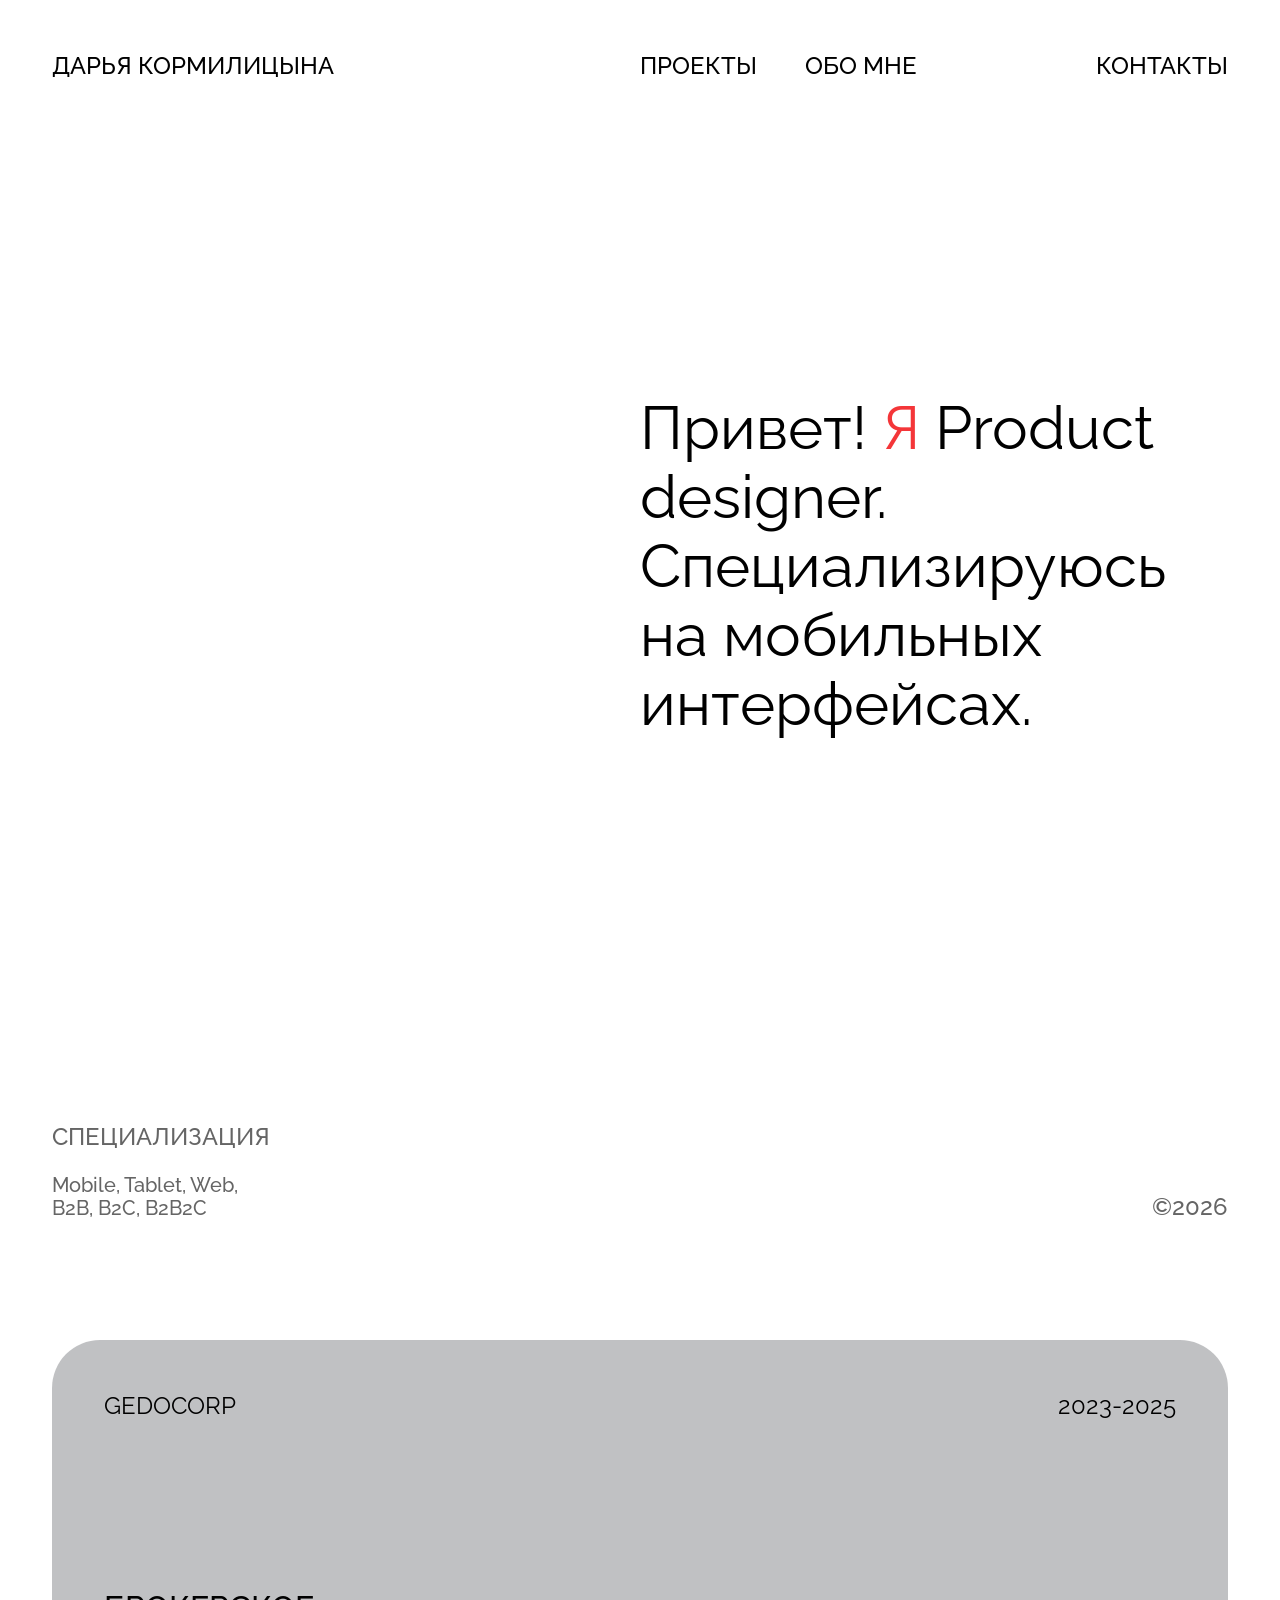
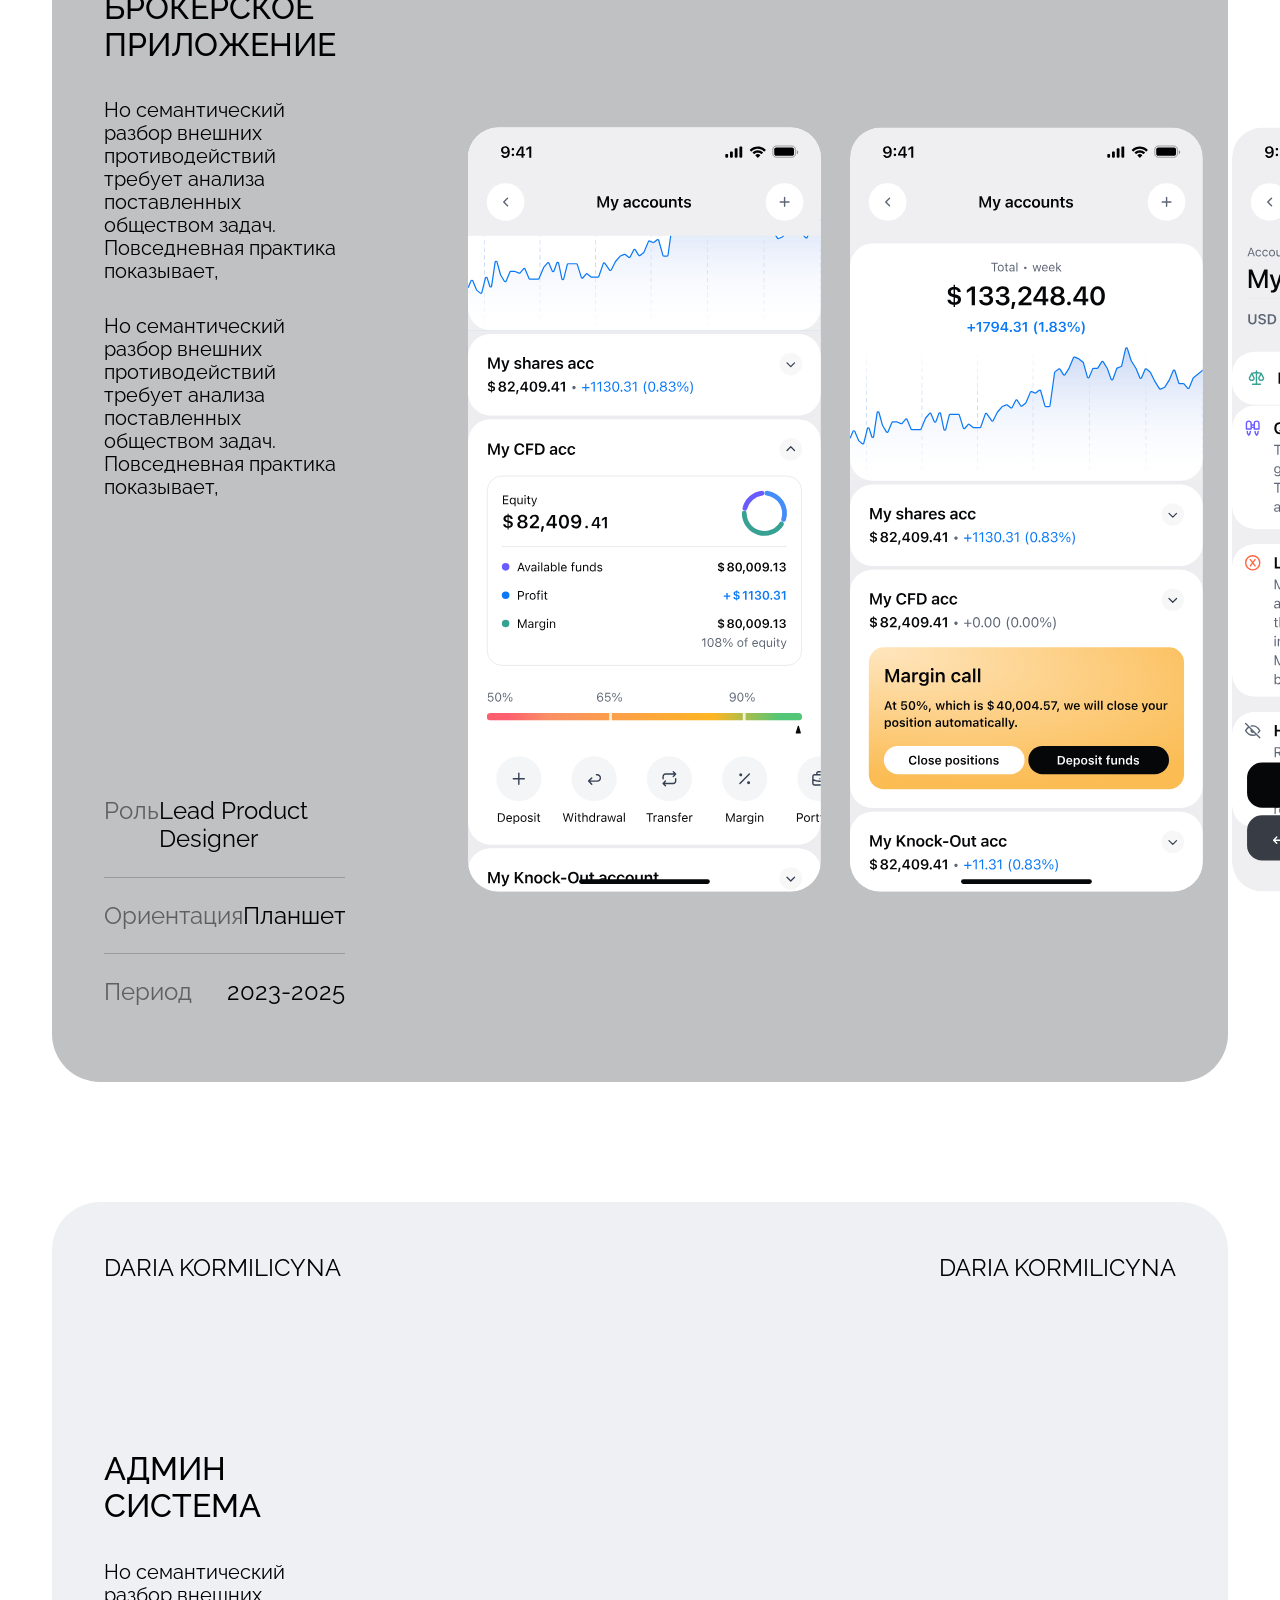
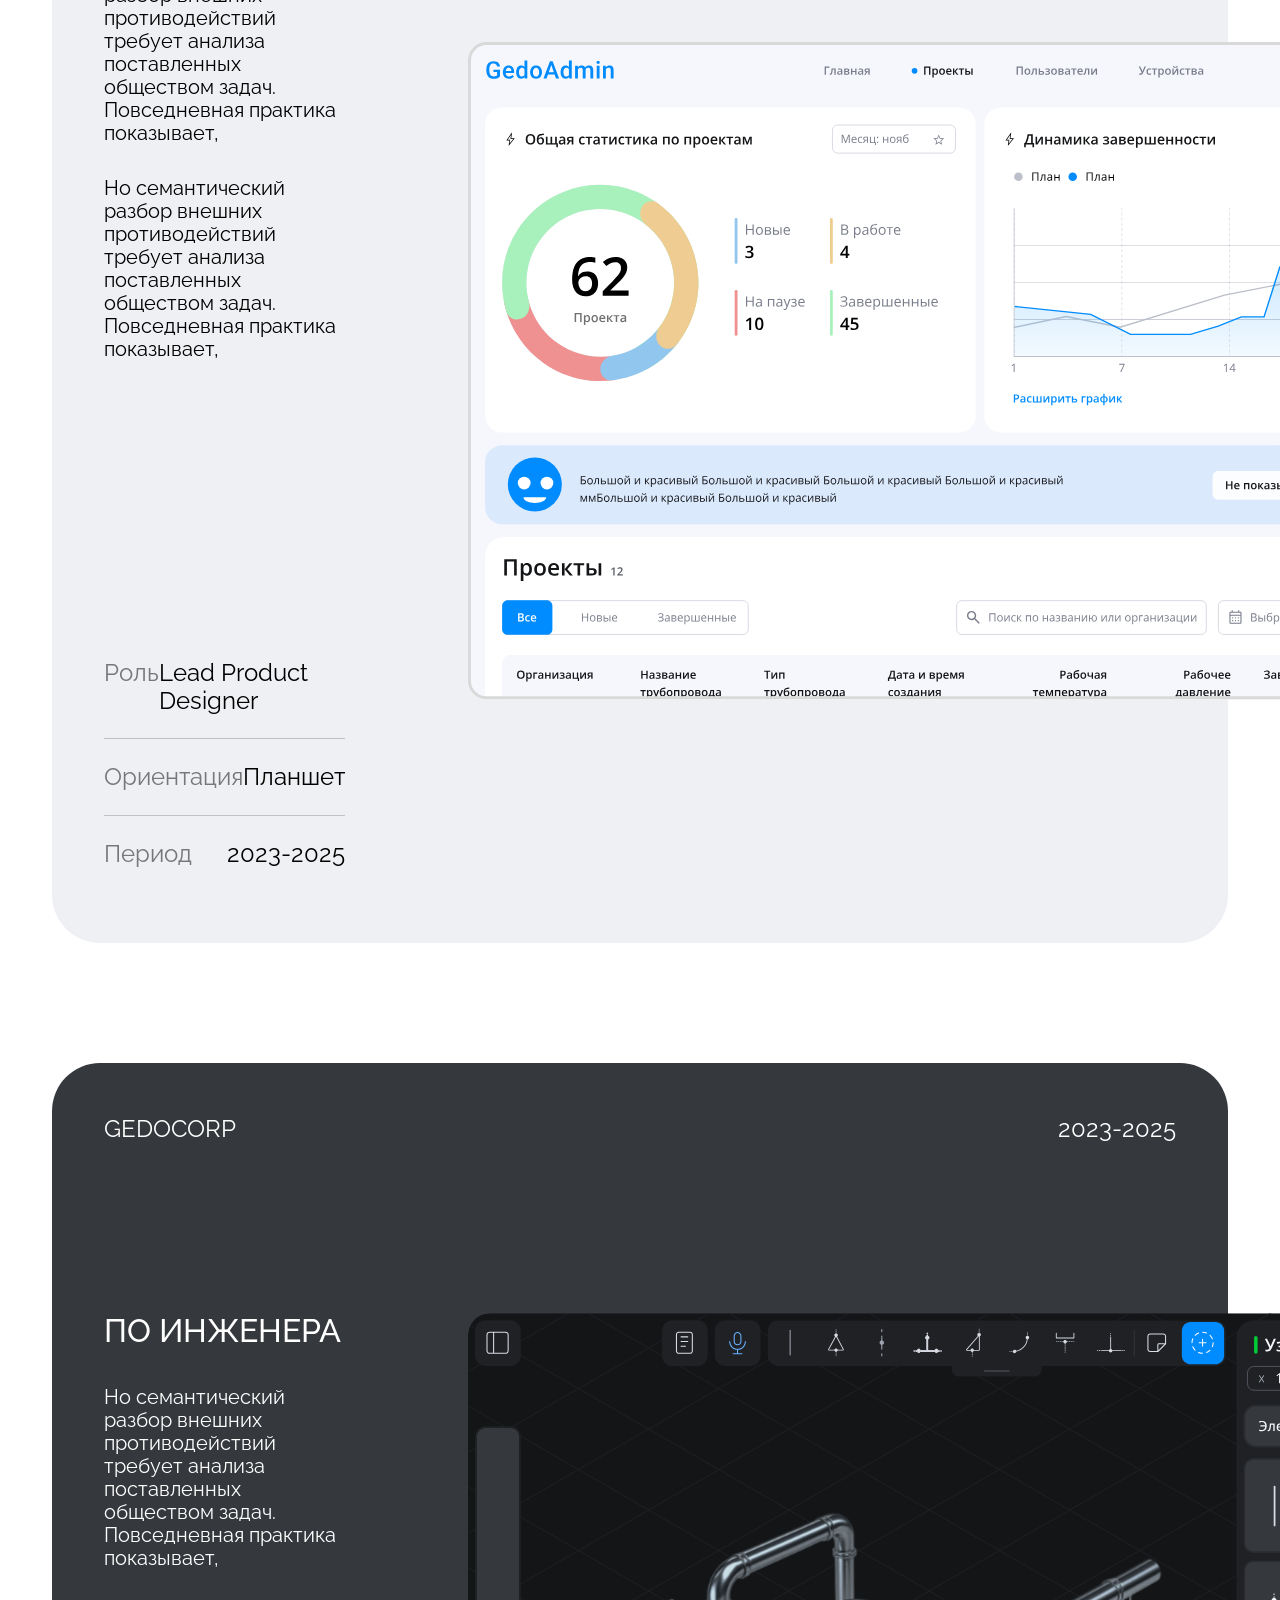
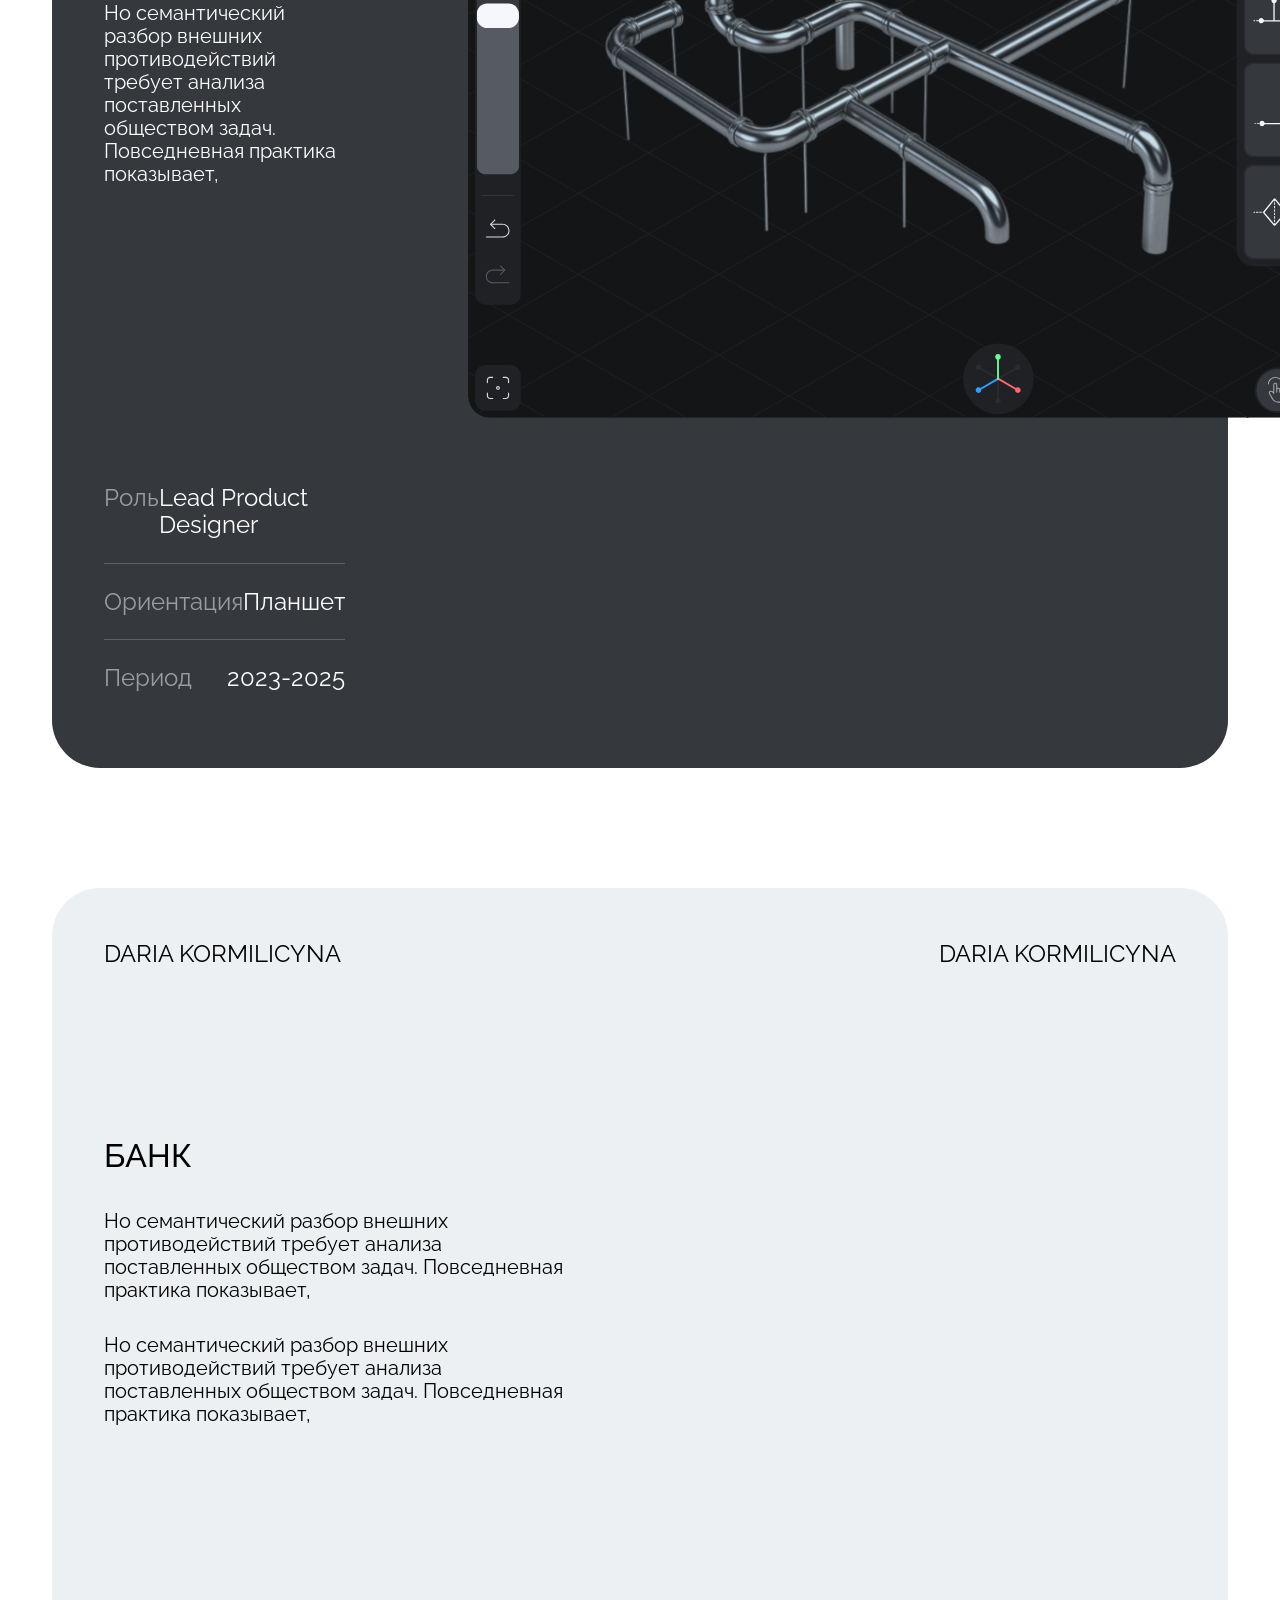
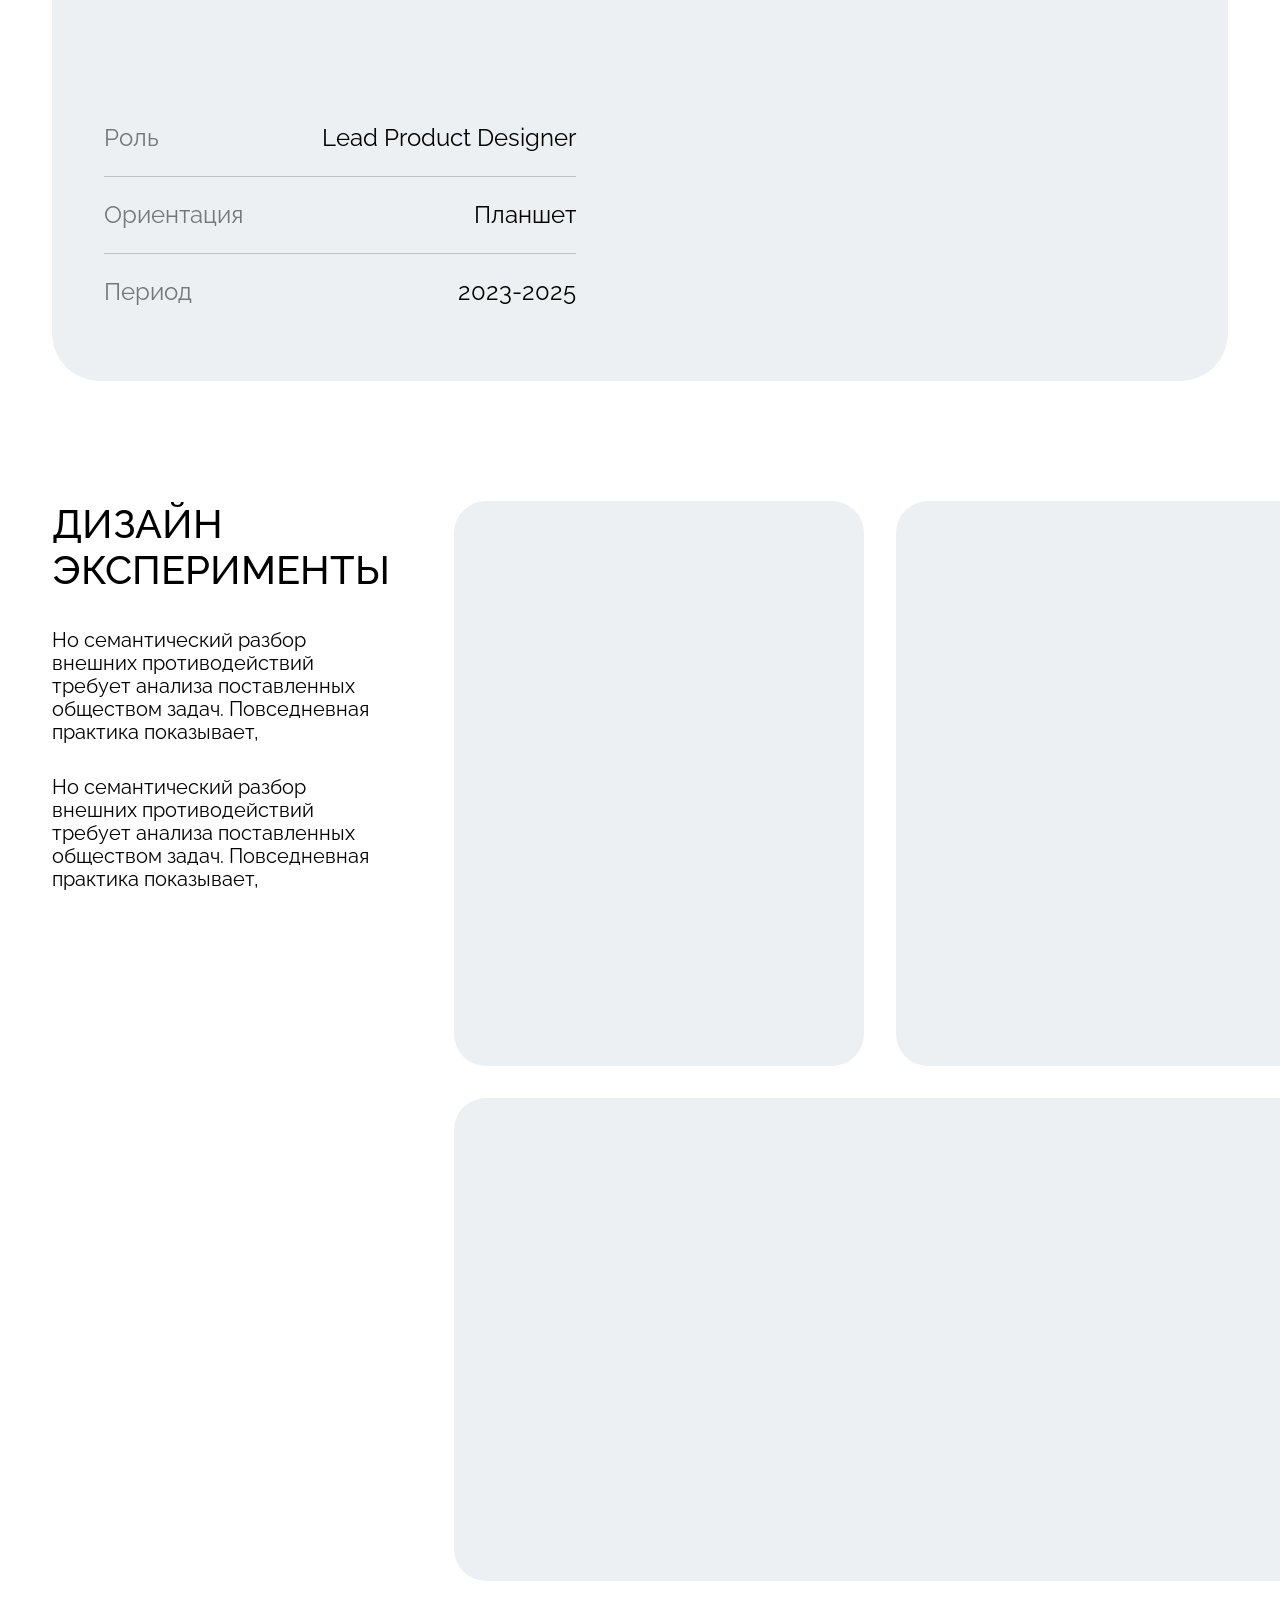
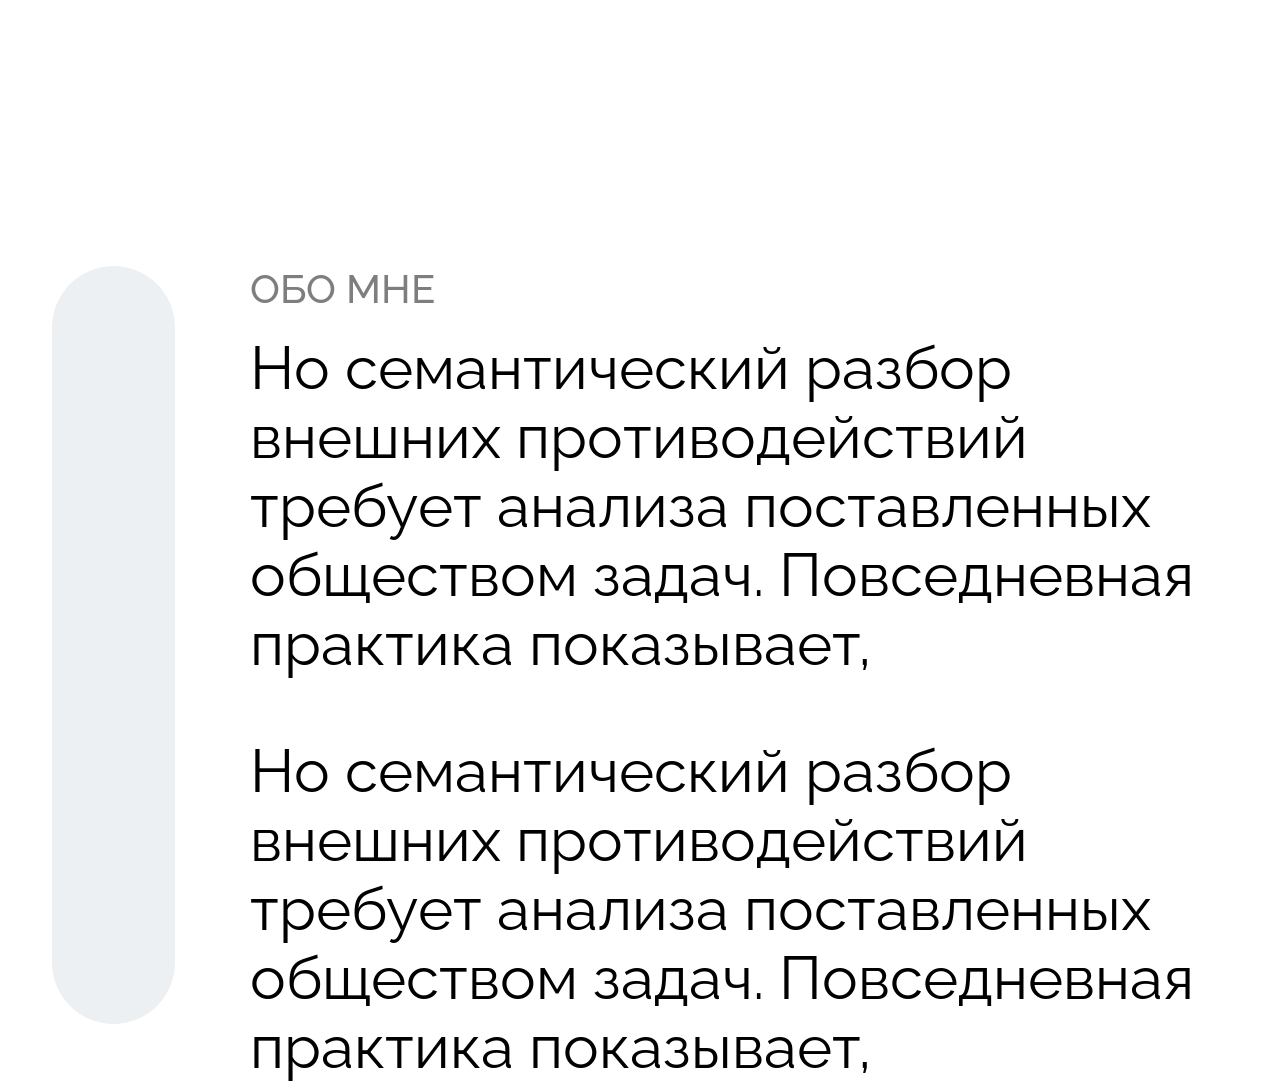
<file: index.html>
<!DOCTYPE html>
<html lang="ru">

<head>
    <meta charset="UTF-8">
    <meta name="viewport" content="width=device-width, initial-scale=1.0">
    <link rel="stylesheet" href="./normalize.css">
    <link rel="stylesheet" href="./styleInd.css">
    <link rel="shortcut icon" href="./images/home-icon.svg" type="image/x-icon">
    <title>Портфолио</title>
</head>

<body>
    <section class="intro">
        <header>
            <nav class="menu">
                <div class="menu_list">
                    <div class="menu_container">
                        <p class="menu_item">ДАРЬЯ КОРМИЛИЦЫНА</p>
                        <div class="menu_center">
                            <p class="menu_item"><a href="#">ПРОЕКТЫ</a></p>
                            <p class="menu_item"><a href="#">ОБО МНЕ</a></p>
                        </div>
                    </div>
                    <p class="menu_item">КОНТАКТЫ</p>
                </div>
            </nav>
        </header>
        <div class="intro_content">
            <h1 class="intro_title">
                Привет! <span class="intro_me">Я</span> Product designer. Специализируюсь на мобильных интерфейсах.
            </h1>
            <div class="intro_footer">
                <div class="intro_footer-left">
                    <p class="intro_footer-subtitle">СПЕЦИАЛИЗАЦИЯ</p>
                    <p class="intro_footer-text">Mobile, Tablet, Web, B2B, B2C, B2B2C</p>
                </div>
                <div class="intro_footer-right">
                    <p class="intro_footer-subtitle">©2026</p>
                </div>
            </div>
        </div>
    </section>

    <section class="case1">
        <div class="case1_header">
            <p class="case1_header-text">GEDOCORP</p>
            <p class="case1_header-text">2023-2025</p>
        </div>
        <div class="case1_main">
            <div class="case1_main-left">
                <div class="case1_main-left-text-container">
                    <h2 class="case1_main-left-title">БРОКЕРСКОЕ ПРИЛОЖЕНИЕ</h2>
                    <p class="case1_main-left-text">Но семантический разбор внешних противодействий требует анализа
                        поставленных обществом задач. Повседневная практика показывает,</p>
                    <p class="case1_main-left-text">Но семантический разбор внешних противодействий требует анализа
                        поставленных обществом задач. Повседневная практика показывает,</p>
                </div>
                <div class="case1_main-left-table">
                    <div class="case1_main-left-table-string">
                        <p class="case1_main-left-table-text-key">Роль</p>
                        <p class="case1_main-left-table-text-value">Lead Product Designer</p>
                    </div>
                    <div class="case1_main-left-table-string">
                        <p class="case1_main-left-table-text-key">Ориентация</p>
                        <p class="case1_main-left-table-text-value">Планшет</p>
                    </div>
                    <div class="case1_main-left-table-string">
                        <p class="case1_main-left-table-text-key">Период</p>
                        <p class="case1_main-left-table-text-value">2023-2025</p>
                    </div>
                </div>
            </div>
            <div class="case1_main-right">
                <img src="./images/case1-pic1.svg" alt="Case1" class="case1_main-pic">
                <img src="./images/case1-pic2.svg" alt="Case2" class="case1_main-pic">
                <img src="./images/case1-pic3.svg" alt="Case3" class="case1_main-pic">
            </div>
        </div>
    </section>

    <section class="case2">
        <div class="case1_header">
            <p class="case1_header-text">DARIA KORMILICYNA</p>
            <p class="case1_header-text">DARIA KORMILICYNA</p>
        </div>
        <div class="case1_main">
            <div class="case1_main-left">
                <div class="case1_main-left-text-container">
                    <h2 class="case1_main-left-title">АДМИН СИСТЕМА</h2>
                    <p class="case1_main-left-text">Но семантический разбор внешних противодействий требует анализа
                        поставленных обществом задач. Повседневная практика показывает,</p>
                    <p class="case1_main-left-text">Но семантический разбор внешних противодействий требует анализа
                        поставленных обществом задач. Повседневная практика показывает,</p>
                </div>
                <div class="case1_main-left-table">
                    <div class="case1_main-left-table-string">
                        <p class="case1_main-left-table-text-key">Роль</p>
                        <p class="case1_main-left-table-text-value">Lead Product Designer</p>
                    </div>
                    <div class="case1_main-left-table-string">
                        <p class="case1_main-left-table-text-key">Ориентация</p>
                        <p class="case1_main-left-table-text-value">Планшет</p>
                    </div>
                    <div class="case1_main-left-table-string">
                        <p class="case1_main-left-table-text-key">Период</p>
                        <p class="case1_main-left-table-text-value">2023-2025</p>
                    </div>
                </div>
            </div>
            <div class="case1_main-right">
                <img src="./images/case2.svg" alt="Case2 Админ система" class="case2_main-pic">
            </div>
        </div>
    </section>

    <section class="case3">
        <div class="case1_header">
            <p class="case1_header-text">GEDOCORP</p>
            <p class="case1_header-text">2023-2025</p>
        </div>
        <div class="case1_main">
            <div class="case1_main-left">
                <div class="case1_main-left-text-container">
                    <h2 class="case1_main-left-title">ПО ИНЖЕНЕРА</h2>
                    <p class="case1_main-left-text">Но семантический разбор внешних противодействий требует анализа
                        поставленных обществом задач. Повседневная практика показывает,</p>
                    <p class="case1_main-left-text">Но семантический разбор внешних противодействий требует анализа
                        поставленных обществом задач. Повседневная практика показывает,</p>
                </div>
                <div class="case1_main-left-table">
                    <div class="case3_main-left-table-string">
                        <p class="case1_main-left-table-text-key">Роль</p>
                        <p class="case1_main-left-table-text-value">Lead Product Designer</p>
                    </div>
                    <div class="case3_main-left-table-string">
                        <p class="case1_main-left-table-text-key">Ориентация</p>
                        <p class="case1_main-left-table-text-value">Планшет</p>
                    </div>
                    <div class="case3_main-left-table-string">
                        <p class="case1_main-left-table-text-key">Период</p>
                        <p class="case1_main-left-table-text-value">2023-2025</p>
                    </div>
                </div>
            </div>
            <div class="case1_main-right">
                <img src="./images/case3.svg" Case3 Гедокорп" class="case3_main-pic">
            </div>
        </div>
    </section>

    <section class="case4">
        <div class="case1_header">
            <p class="case1_header-text">DARIA KORMILICYNA</p>
            <p class="case1_header-text">DARIA KORMILICYNA</p>
        </div>
        <div class="case1_main">
            <div class="case1_main-left">
                <div class="case1_main-left-text-container">
                    <h2 class="case1_main-left-title">БАНК</h2>
                    <p class="case1_main-left-text">Но семантический разбор внешних противодействий требует анализа
                        поставленных обществом задач. Повседневная практика показывает,</p>
                    <p class="case1_main-left-text">Но семантический разбор внешних противодействий требует анализа
                        поставленных обществом задач. Повседневная практика показывает,</p>
                </div>
                <div class="case1_main-left-table">
                    <div class="case1_main-left-table-string">
                        <p class="case1_main-left-table-text-key">Роль</p>
                        <p class="case1_main-left-table-text-value">Lead Product Designer</p>
                    </div>
                    <div class="case1_main-left-table-string">
                        <p class="case1_main-left-table-text-key">Ориентация</p>
                        <p class="case1_main-left-table-text-value">Планшет</p>
                    </div>
                    <div class="case1_main-left-table-string">
                        <p class="case1_main-left-table-text-key">Период</p>
                        <p class="case1_main-left-table-text-value">2023-2025</p>
                    </div>
                </div>
            </div>
            <div class="case1_main-right">
                <!-- <img src="./images/case3.svg"Case2 Админ система" class="case3_main-pic"> -->
            </div>
        </div>
    </section>

    <section class="exp">
        <div class="exp_left">
            <h2 class="exp_title">ДИЗАЙН ЭКСПЕРИМЕНТЫ</h2>
            <p class="exp_text">Но семантический разбор внешних противодействий требует анализа поставленных обществом
                задач. Повседневная практика показывает,</p>
            <p class="exp_text">Но семантический разбор внешних противодействий требует анализа поставленных обществом
                задач. Повседневная практика показывает,</p>
        </div>
        <div class="exp_right">
            <div class="exp_top">
                <div class="exp_pic1"></div>
                <div class="exp_pic2"></div>
            </div>
            <div class="exp_pic3"></div>
        </div>
    </section>

    <section class="about">
        <div class="about_pic"></div>
        <div class="about_content">
            <h2 class="about_title">ОБО МНЕ</h2>
            <p class="about_text">Но семантический разбор внешних противодействий требует анализа поставленных обществом
                задач. Повседневная практика показывает,</p>
            <p class="about_text">Но семантический разбор внешних противодействий требует анализа поставленных обществом
                задач. Повседневная практика показывает,</p>
        </div>
    </section>
</body>

</html>
</file>
<file: styleInd.css>
@import url('./stylesIndex/intro.css');
@import url(./stylesIndex/case.css);
@import url(./stylesIndex/exp.css);
@import url(./stylesIndex/about.css);
@font-face {
  font-family: "Raleway";
  src:
    url("/fonts/Raleway-Regular.woff2") format("woff2");
  font-weight: 400;
}

@font-face {
  font-family: "Raleway";
  src:
    url("/fonts/Raleway-Medium.woff2") format("woff2");
  font-weight: 500;
}

body {
    font-family: 'Raleway', sans-serif;
    margin: 52px 52px 0 52px;
}

a {
    text-decoration: none;
    color: black;
}
</file>
